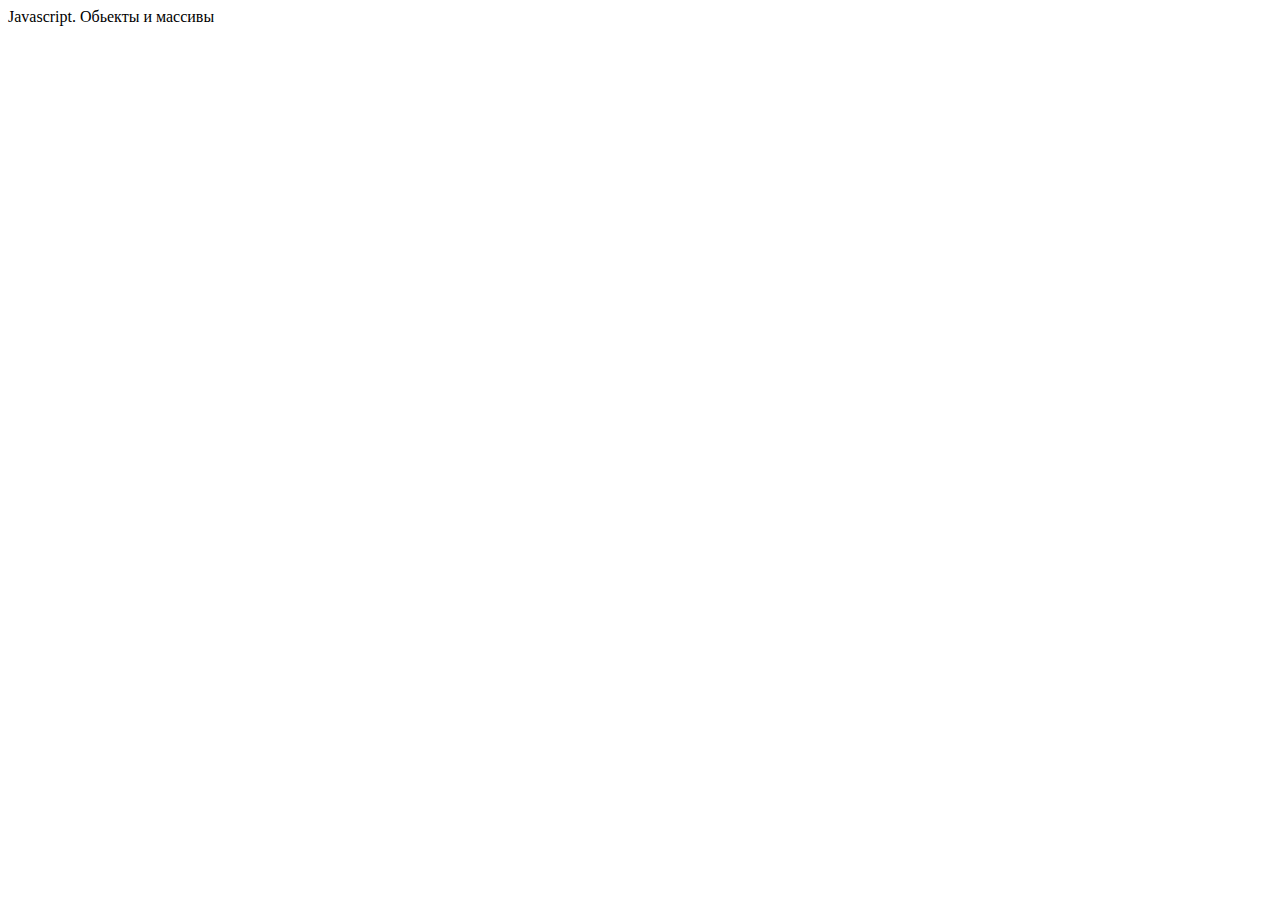
<file: Javascript. Обьекты и массивы/index.html>
<!DOCTYPE html>
<html lang="en">
<head>
    <meta charset="UTF-8">
    <meta http-equiv="X-UA-Compatible" content="IE=edge">
    <meta name="viewport" content="width=device-width, initial-scale=1.0">
    <script src="script.js"></script>
    <title>Javascript</title>
</head>
<body>
    Javascript. Обьекты и массивы
</body>
</html>
</file>
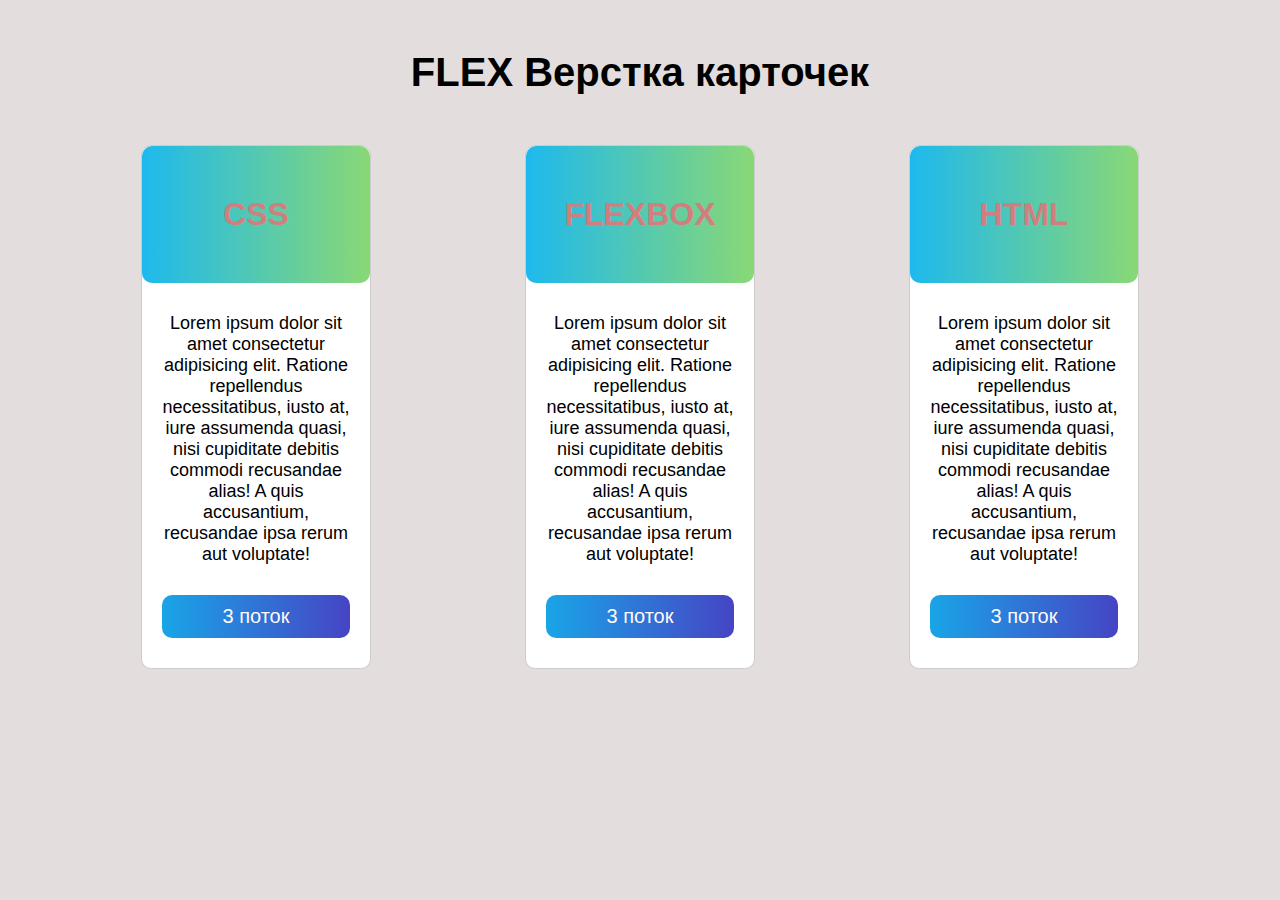
<file: hhhhh/Верстка Flexbox/index.html>
<!DOCTYPE html>
<html lang="en">
<head>
    <meta charset="UTF-8">
    <meta http-equiv="X-UA-Compatible" content="IE=edge">
	<meta name="viewport" content="width=device-width, initial-scale=1.0">
	<link rel="stylesheet" href="style.css">
 <title>Flexbox Cards</title>
</head>
<body>
    
<div class="container">
    <div class="heading">
        <h1>FLEX Верстка карточек</h1>
    </div>

<div class="row">

    <div class="card">
        <div class="card-header">
            <h1>CSS</h1>
    </div>
    <div class="card-body">
        <p>
            Lorem ipsum dolor sit amet consectetur adipisicing elit. Ratione repellendus necessitatibus,
			 iusto at, iure assumenda quasi, nisi cupiditate debitis commodi recusandae alias!
			  A quis accusantium, recusandae ipsa rerum aut voluptate!
        </p>
    
        <a href="#"class="btn">3 поток</a>
</div>
</div>


    <div class="card">
        <div class="card-header">
            <h1>FLEXBOX</h1>
    </div>
    <div class="card-body">
        <p>
            Lorem ipsum dolor sit amet consectetur adipisicing elit. Ratione repellendus necessitatibus, iusto at, iure assumenda quasi, nisi cupiditate debitis commodi recusandae alias! A quis accusantium, recusandae ipsa rerum aut voluptate!
        </p>
        <a href="#"class="btn">3 поток</a>
</div>
</div>



    <div class="card">
        <div class="card-header">
            <h1>HTML</h1>
    </div>
    <div class="card-body">
        <p>
            Lorem ipsum dolor sit amet consectetur adipisicing elit. Ratione repellendus necessitatibus, iusto at, iure assumenda quasi, nisi cupiditate debitis commodi recusandae alias! A quis accusantium, recusandae ipsa rerum aut voluptate!
        </p>
        <a href="#"class="btn">3 поток</a>
</div>
</div>



</div>












</body>
</html>
</file>
<file: hhhhh/Верстка Flexbox/style.css>
*{
	padding: 0;
	margin: 0;
	box-sizing: border-box;
	}
	
	body{
	background: #e3dddd;
	font-family: sans-serif;
	}
	

	.container{
	max-width:1440;
    width:90%;
    margin:50px auto;
	
	}
	
	.heading{
		text-align: center;
		font-size: 20px;
		margin-bottom: 50px;
	}
	
	.row{
	display: flex;
	flex-direction: row;
	justify-content:space-around;
	flex-flow:wrap ;
	}
	
	.card{
		width: 20%;
		background: #fff;
		border: 1px solid #ccc;
		margin-bottom: 50px;
		transition:0.3s;
		cursor: pointer;
		border-radius: 10px;
	}
	
	.card-header{
		
		text-align:center;
		padding: 50px 10px;
		background: linear-gradient(to right,#1eb9ed, #89d875);
		text-align: center ;
		color: #d17e7e;
		border-radius: 10px;
		
	}

	
        .card-body{
		padding:30px 20px;
		text-align:center;
		font-size:18px;
	}
	.btn{
		display:block;
		color: #fffafa;
		text-align:center;
		background:linear-gradient(to right, #19a5e7,#4644c4);
		margin-top:30px;
		text-decoration:none;
		padding: 10px 5px;
		border-radius: 10px;
        font-size: 20px;

	}
	.btn:hover{
		transform: scale(1.05);
		box-shadow: 0 0 40px -10px rgba(0, 0, 0,0.25);
	}

	.card:hover{
		transform: scale(1.05);
		box-shadow: 0 0 40px -10px rgba(0, 0, 0,0.25);
	}

	@media screen and (max-width: 960px) {
       .card{
		width: 60%;
	   }
    }

    @media screen and (max-width: 450px) {
    .card {
       width: 100%;
        }
    
    
       }
</file>
